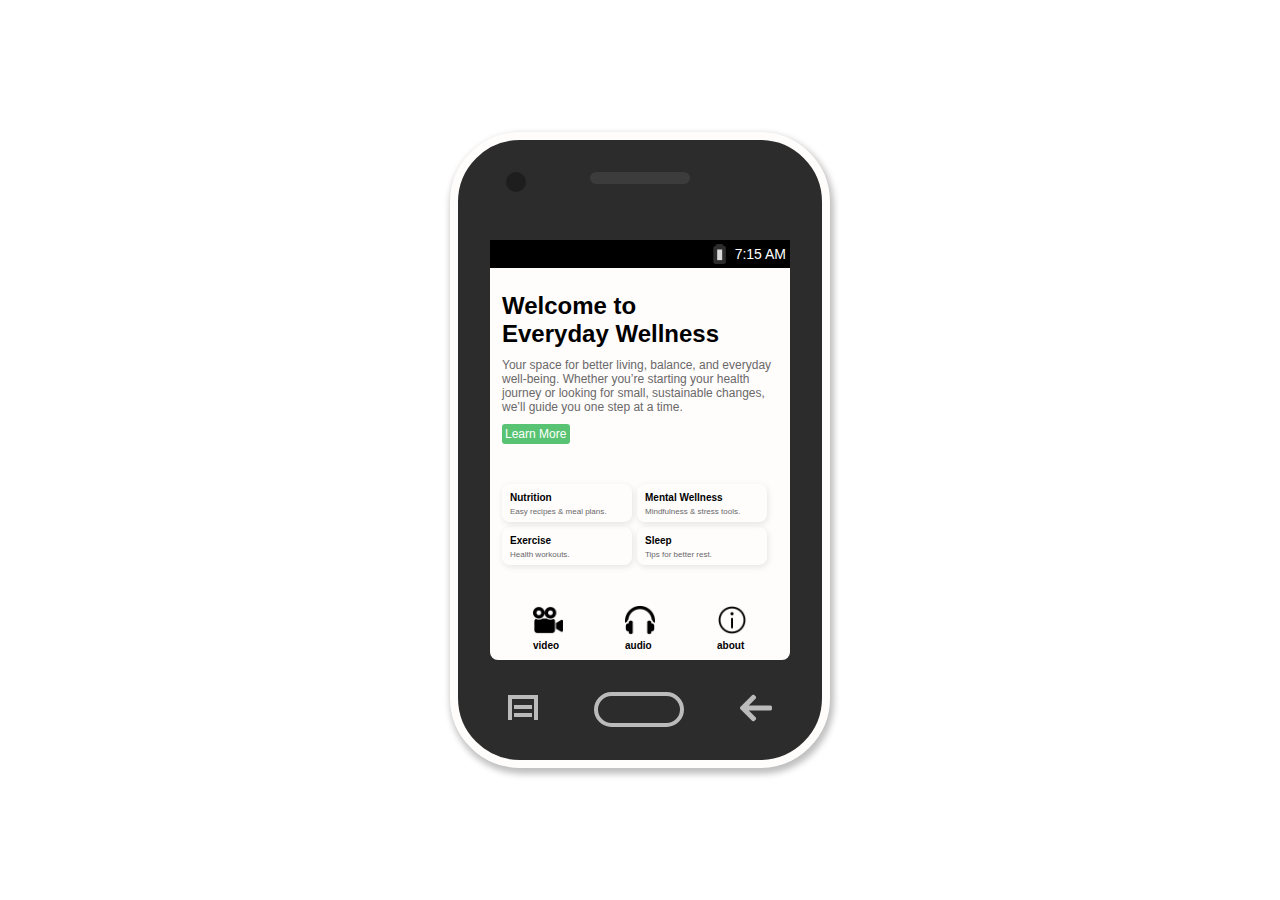
<file: index.html>
<!DOCTYPE html>
<html lang="en">
<head>
    <meta charset="UTF-8">
    <meta name="viewport" content="width=device-width, initial-scale=1.0">
    <link rel="stylesheet" href="pages/style.css">
    <title>Everyday Wellness</title>
</head>
<body>
    <div class="phone-container">
        <div class="screen-container">
            <div class="phone-top">
                <div class="camera"></div>
                <div class="speaker"></div>
            </div>
            <div class="screen">
                <div class="status-bar">
                    <img src="/images/battery.png" alt="battery">
                    <span id="clock"></span>
                </div>
                <div class="screen-content">
                    <h2>Welcome to <br>Everyday Wellness</h2>
                    <p>Your space for better living, balance, and everyday well-being. Whether you’re starting your health journey or looking for small, sustainable changes, we’ll guide you one step at a time.</p>
                    <div class="cta"><a href="pages/about.html">Learn More</a></div>
                    <div class="card-container">
                        <div class="card">
                            <b>Nutrition</b>
                            <p>Easy recipes & meal plans.</p>
                        </div>
                        <div class="card">
                            <b>Mental Wellness</b>
                            <p>Mindfulness & stress tools.</p>
                        </div>
                        <div class="card">
                            <b>Exercise</b>
                            <p>Health workouts.</p>
                        </div>
                        <div class="card">
                            <b>Sleep</b>
                            <p>Tips for better rest.</p>
                        </div> 
                    </div>
                    <div class="nav">
                        <div class="icon">
                            <a href="pages/videos.html">
                                <img src="images/video-camera.png" alt="video">
                                <b>video</b>
                            </a>
                        </div>
                        <div class="icon">
                            <a href="pages/audio.html">
                                <img src="images/headphones.png" alt="audio">
                                <b>audio</b>
                            </a>
                        </div>
                        <div class="icon">
                            <a href="pages/about.html">
                                <img src="images/information.png" alt="about">
                                <b>about</b>
                            </a>
                        </div>
                    </div>
                </div>
            </div>
            <div class="phone-bot">
                <div class="recent-btn">
                    <div class="bar1"></div>
                    <div class="bar2"></div>
                </div>
                <a href="index.html">
                    <div class="middle-btn"></div>
                </a>
                <a href="index.html">
                    <img src="images/arrow.png" alt="arrow">
                </a>
            </div> 
        </div>
    </div>
    <script src="pages/main.js"></script>
</body>
</html>
</file>
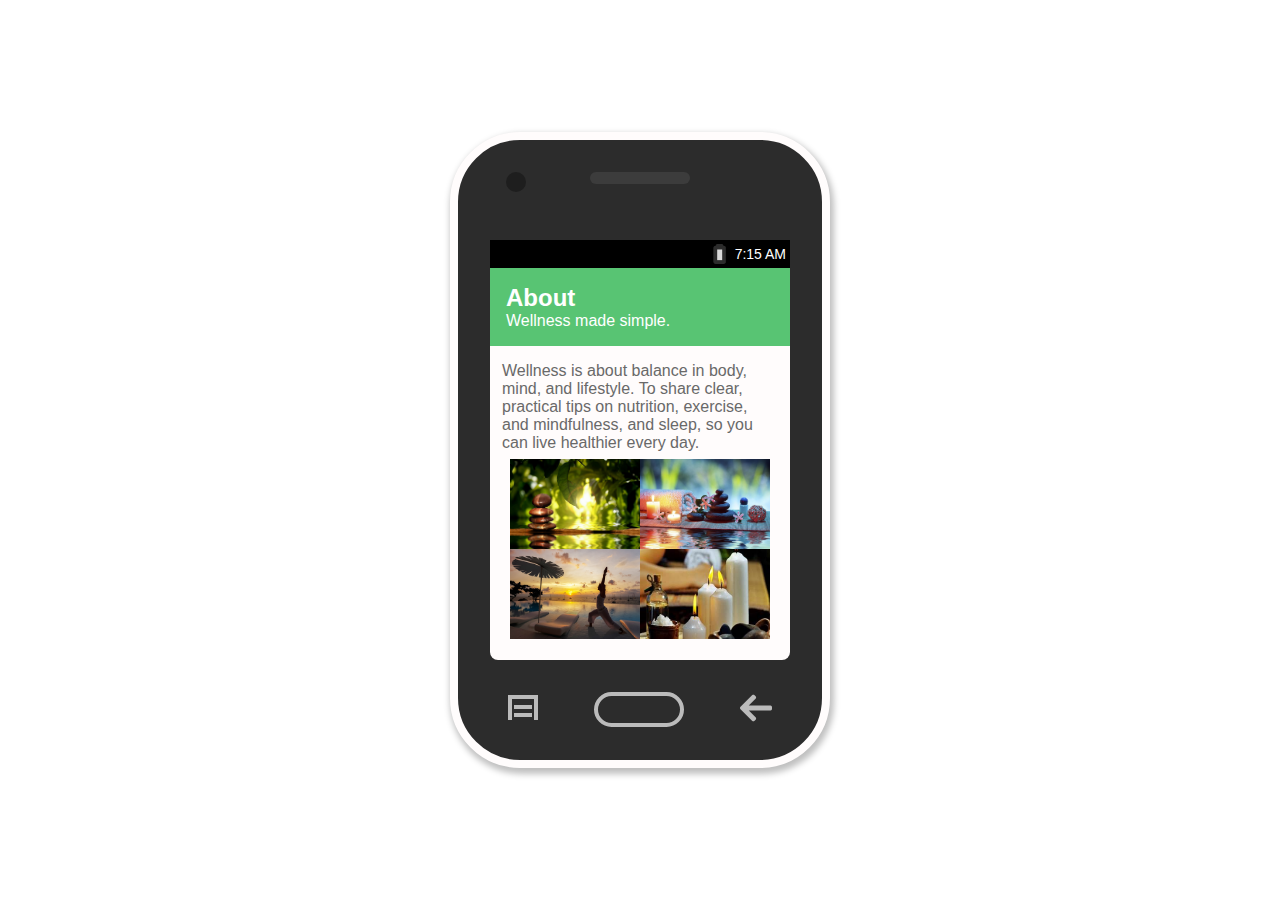
<file: pages/about.html>
<!DOCTYPE html>
<html lang="en">
<head>
    <meta charset="UTF-8">
    <meta name="viewport" content="width=device-width, initial-scale=1.0">
    <link rel="stylesheet" href="style.css">
    <title>Everyday Wellness</title>
</head>
<body>
    <div class="phone-container">
        <div class="screen-container">
            <div class="phone-top">
                <div class="camera"></div>
                <div class="speaker"></div>
            </div>
            <div class="screen">
                <div class="status-bar">
                    <img src="../images/battery.png" alt="battery">
                    <span id="clock"></span>
                </div>
                <div class="header-about">
                    <h2>About</h2>
                    <p>Wellness made simple.</p>
                </div>
                <div class="screen-content">
                    <p id="description">Wellness is about balance in body, mind, and lifestyle. To share clear, practical tips on nutrition, exercise, and mindfulness, and sleep, so you can live healthier every day.</p>
                    <div class="image-group">
                        <img src="../images/wellness.jpg" width="130" height="90" alt="stacked-rocks">
                        <img src="../images/fdfsf.v1.jpg" width="130" height="90" alt="things-rock">
                        <img src="../images/World-Wellness-Weekend-Destination-Deluxe.jpg" width="130" height="90" alt="exercise">
                        <img src="../images/OIP.jpg" width="130" height="90" alt="candles">
                    </div>
                </div>
            </div>
            <div class="phone-bot">
                <div class="recent-btn">
                    <div class="bar1"></div>
                     <div class="bar2"></div>
                </div>
                <a href="../index.html">
                    <div class="middle-btn"></div>
                </a>
                <a href="../index.html">
                    <img src="../images/arrow.png" alt="arrow">
                </a>
            </div> 
        </div>
    </div>
    <script src="main.js"></script>
</body>

</html>
</file>
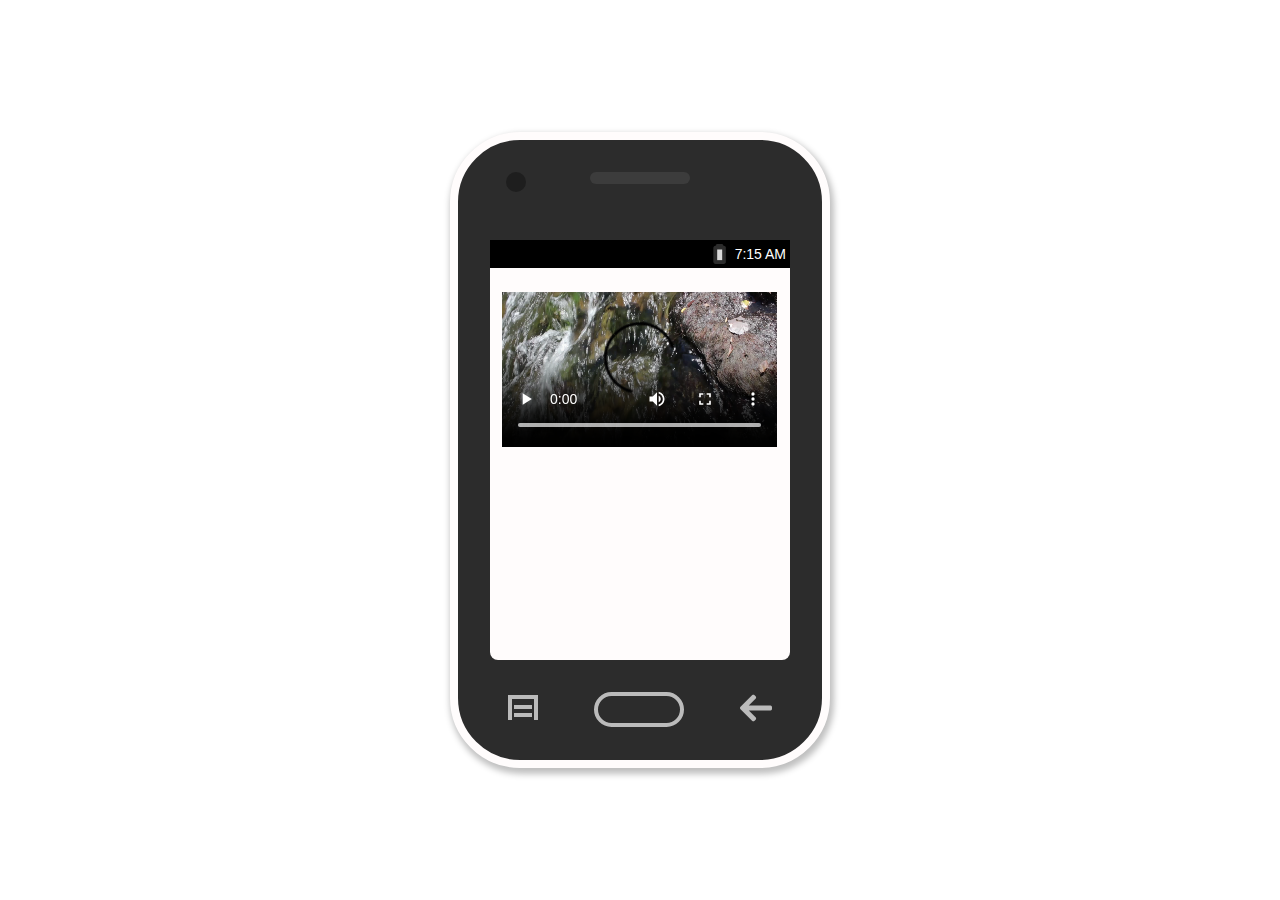
<file: pages/videos.html>
<!DOCTYPE html>
<html lang="en">
<head>
    <meta charset="UTF-8">
    <meta name="viewport" content="width=device-width, initial-scale=1.0">
    <link rel="stylesheet" href="style.css">
    <title>Everyday Wellness</title>
</head>
<body>
    <div class="phone-container">
        <div class="screen-container">
            <div class="phone-top">
                <div class="camera"></div>
                <div class="speaker"></div>
            </div>
            <div class="screen">
                <div class="status-bar">
                    <img src="../images/battery.png" alt="battery">
                    <span id="clock"></span>
                </div>
                <div class="screen-content">
                    <div class="vid-container">
                        <video src="/video/waterriver.mp4" width="275" height="155" controls></video>
                    </div>
                    <div class="card-container">
                        <iframe width="275" height="155" src="https://www.youtube.com/embed/kcfs1-ryKWE" frameborder="0" allowfullscreen></iframe>
                    </div>
                </div>
            </div>
            <div class="phone-bot">
                <div class="recent-btn">
                    <div class="bar1"></div>
                    <div class="bar2"></div>
                </div>
                <a href="../index.html">
                    <div class="middle-btn"></div>
                </a>
                <a href="../index.html">
                    <img src="../images/arrow.png" alt="arrow">
                </a>
            </div> 
        </div>
    </div>
    <script src="main.js"></script>
</body>

</html>
</file>
<file: pages/style.css>
* {
    padding: 0;
    margin: 0;
    box-sizing: border-box;
    font-family: "Inter", sans-serif;
}

.phone-container {
    height: 100vh;
    display: flex;
    justify-content: center;
    align-items: center;
    margin: 0 0.5rem;
}

.screen-container {
    width: 380px;
    background-color: #2C2C2C;
    border: 8px solid #FFFCFC;
    border-radius: 70px;
    box-shadow: 2px 4px 6px 2px rgba(0, 0, 0, 0.25);
    display: flex;
    align-items: center;
    flex-direction: column;
}

.screen {
    width: 300px;
    height: 420px;
    background-color: #FFFCFC;
    border-radius: 8px;
}

.phone-top {
    display: flex;
    padding: 1rem;
    gap: 4rem;
    margin-right: 5.25rem;
    padding: 2rem 0 3rem 0;
}

.phone-top .camera {
    width: 20px;
    height: 20px;
    background-color: #1E1E1E;
    border-radius: 50%;
}

.phone-top .speaker {
    width: 100px;
    height: 12px;
    background-color: #3C3C3C;
    border-radius: 20px;
}

.phone-bot {
    padding: 2rem;
    display: flex;
    justify-content: space-between;
    width: 90%;
}

.phone-bot .recent-btn {
    width: 30px;
    height: 25px;
    border: 4px solid #BBB;
    border-bottom: none;
    display: flex;
    justify-content: center;
    align-items: center;
    flex-direction: column;
    padding-top: 3px;
    margin-top: 3px;
    gap: 4px;
}

.recent-btn .bar1 {
    width: 18px;
    height: 4px; 
    background-color: #BBB; 
}

.recent-btn .bar2 {
    width: 18px; 
    height: 4px; 
    background-color: #BBB;
}

.phone-bot .middle-btn {
    width: 90px;
    height: 35px;
    background-color: #2C2C2C;
    border: 4px solid #BBB;
    border-radius: 20px;
}

.phone-bot img {
    width: 32px;
    height: 32px;
}

.status-bar {
    width: 100%;
    height: auto;
    background-color: #000;
    display: flex;
    justify-content: flex-end;
    align-items: center;
    padding: 4px;
}

.status-bar img {
    width: 20px;
    height: 20px;
}

.status-bar #clock {
    color: #fff;
    font-size: 14px;
    margin-left: 5px;
}

.screen-content {
    padding: 1.5rem 0.75rem;
}

.screen-content p {
    font-size: 12px;
    color: #696969;
    margin-top: 10px;
}

.screen-content .cta {
    font-size: 12px;
    color: #fff;
    width: 68px;
    border-radius: 3px;
    padding: 3px;
    background-color: #58C473;
    margin-top: 10px;
}

a {
    text-decoration: none;
    color: inherit;
}

.card-container {
    display: flex;
    flex-wrap: wrap;
    gap: 5px;
    margin-top: 2.5rem;
}

.card {
    width: 130px;
    border-radius: 8px;
    box-shadow: 1px 2px 6px 0 rgba(0, 0, 0, 0.10);
    padding: 0.50rem;
    line-height: 0.5;
    transition: transform 0.3s ease;
}

.card:hover {
    transform: translateY(-3px);
}

.card b {
    font-size: 10px;
}

.card p {
    font-size: 0.5rem;
}

.nav {
    display: flex;
    justify-content: space-around;
    margin-top: 2.5rem;
}

.icon img {
    width: 30px;
    display: flex;
    flex-direction: column;
}

.icon b {
    font-size: 10px;
}

.icon:hover {
    transform: scale(1.1);
    transition: transform 0.5s ease;
}

.recent-btn {
    cursor: pointer;
}

/*audio page*/
.music-player {
    background-color: #20462A;
    width: 90%;
    height: 320px;
    margin: 10px auto;
    padding: 1rem;
}

.playlist {
    font-size: 12px;
    color: #FEF3E2;
    display: flex;
    gap: 3rem;
}

.basta-ito {
    color: #FEF3E2;
}

.list-tips {
    margin-bottom: 26px;
}

audio {
    width: 235px;
    height: 30px;
}

.adjust-nav {
    margin-top: 10px;
    gap: 38px;
}

/*about page*/
.header-about {
    width: 100%;
    background-color: #58C473;
    padding: 1rem;
    color: #fff;
}

#description {
    font-size: 1rem;
    margin-top: -0.5rem;
    margin-bottom: -0.8rem;
}

.image-group {
    display: flex;
    justify-content: center;
    align-items: center;
    flex-wrap: wrap;
    margin-top: 20px;
}

/*video page*/
.vid-container {
    margin: 0;
}
</file>
